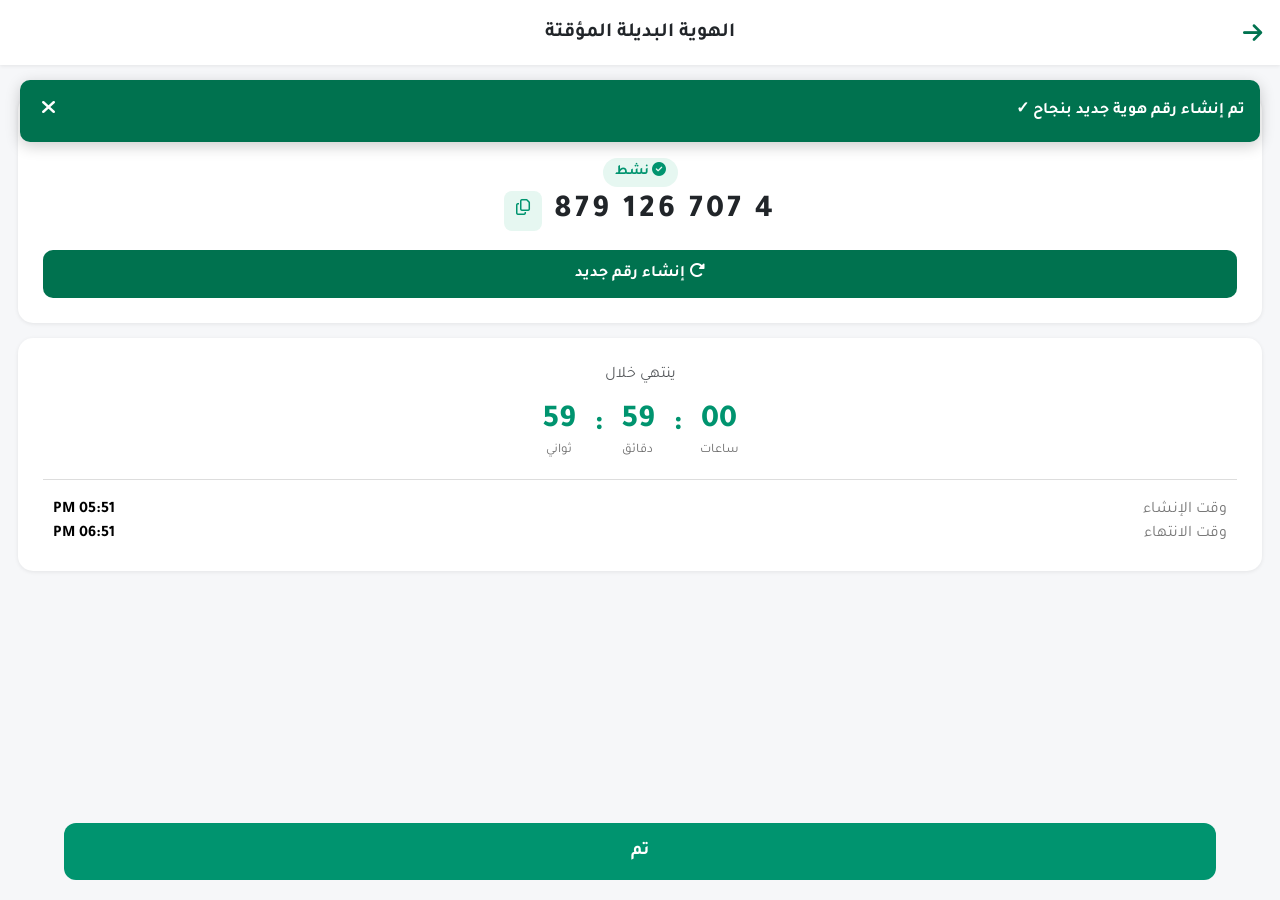
<file: numberrandom.html>
<!DOCTYPE html>
<html lang="ar" dir="rtl">
<head>
<meta charset="UTF-8" />
<meta name="viewport" content="width=device-width, initial-scale=1.0" />
<title>الهوية البديلة المؤقتة</title>

<link rel="stylesheet" href="https://cdn.jsdelivr.net/npm/bootstrap@5.3.0/dist/css/bootstrap.min.css" />
<link rel="stylesheet" href="https://cdnjs.cloudflare.com/ajax/libs/font-awesome/6.4.0/css/all.min.css" />
<link href="https://fonts.googleapis.com/css2?family=Tajawal:wght@300;400;500;700&display=swap" rel="stylesheet" />

<style>
body {
  font-family: "Tajawal", sans-serif;
  background: #f6f7f9;
  text-align: center;
  margin: 0;
  padding: 0;
}

/* ==============================
   FIXED HEADER LIKE ABSHER
============================== */
.header {
  height: 65px;
  background: white;
  box-shadow: 0 1px 4px rgba(0,0,0,0.08);
  display: flex;
  align-items: center;
  justify-content: center;
  position: fixed;
  top: 0;
  right: 0;
  left: 0;
  z-index: 1000;
  font-size: 20px;
  font-weight: 700;
}

.header .back {
  position: absolute;
  right: 18px;
  font-size: 22px;
  cursor: pointer;
  color: #00724f;
  height: 100%;
  display: flex;
  align-items: center;
}

/* PAGE CONTAINER */
.page-container {
  padding: 95px 18px 140px;
}

/* CARDS */
.card-box {
  background: white;
  border-radius: 15px;
  padding: 25px;
  margin-bottom: 15px;
  box-shadow: 0 1px 4px rgba(0,0,0,0.08);
}

/* رقم الهوية */
.id-row {
  display: flex;
  justify-content: center;
  align-items: center;
  gap: 12px;
}

.id-number {
  font-size: 32px;
  font-weight: 800;
  letter-spacing: 3px;
}

/* Copy Button */
.copy-btn {
  padding: 8px 12px;
  background: #e6f7f1;
  color: #00946f;
  border-radius: 8px;
  font-size: 16px;
  cursor: pointer;
  transition: all 0.3s;
}

.copy-btn:hover {
  background: #d0f0e5;
  transform: scale(1.05);
}

/* New ID Button */
.new-id-btn {
  background: #00724f;
  color: white;
  border: none;
  border-radius: 10px;
  padding: 12px 20px;
  font-size: 16px;
  font-weight: 600;
  cursor: pointer;
  margin-top: 15px;
  width: 100%;
  transition: all 0.3s;
}

.new-id-btn:hover {
  background: #00946f;
  transform: translateY(-2px);
  box-shadow: 0 4px 12px rgba(0, 114, 79, 0.3);
}

.new-id-btn:active {
  transform: translateY(0);
}

/* Timer */
.time-container {
  display: flex;
  justify-content: center;
  align-items: center;
  gap: 18px;
  margin-top: 10px;
}

.time-col {
  display: flex;
  flex-direction: column;
  align-items: center;
}

.time-number {
  font-size: 32px;
  font-weight: 800;
  color: #00946f;
}

.time-label {
  font-size: 13px;
  margin-top: -4px;
  color: #6d6d6d;
}

.dot {
  font-size: 32px;
  font-weight: bold;
  color: #00946f;
  margin-top: -10px;
}

/* Divider */
.divider {
  border-bottom: 1px solid #ddd;
  margin: 18px 0;
}

/* Info rows */
.info-row {
  display: flex;
  justify-content: space-between;
  padding: 0 10px;
  font-size: 16px;
  color: #777;
}

.info-row span.value {
  color: #000;
  font-weight: 600;
}

/* Done Button */
.done-btn {
  position: fixed;
  bottom: 20px;
  right: 0;
  left: 0;
  margin: auto;
  width: 90%;
  background: #00946f;
  color: white;
  padding: 15px;
  font-size: 18px;
  font-weight: 700;
  border-radius: 12px;
  border: none;
  transition: all 0.3s;
  cursor: pointer;
}

.done-btn:hover {
  background: #00724f;
}

/* Notification */
.notification {
  position: fixed;
  top: 80px;
  right: 20px;
  left: 20px;
  background: #00724f;
  color: white;
  padding: 15px;
  border-radius: 10px;
  font-weight: 600;
  display: none;
  align-items: center;
  justify-content: space-between;
  box-shadow: 0 4px 15px rgba(0, 0, 0, 0.2);
  z-index: 999;
  animation: slideDown 0.3s ease;
}

@keyframes slideDown {
  from {
    opacity: 0;
    transform: translateY(-20px);
  }
  to {
    opacity: 1;
    transform: translateY(0);
  }
}

.notification.show {
  display: flex;
}

.notification .close-notification {
  background: none;
  border: none;
  color: white;
  font-size: 20px;
  cursor: pointer;
}

/* Expired ID */
.expired {
  color: #dc3545 !important;
  animation: pulse 1.5s infinite;
}

@keyframes pulse {
  0% { opacity: 1; }
  50% { opacity: 0.7; }
  100% { opacity: 1; }
}

/* Status badge */
.status-badge {
  display: inline-block;
  padding: 4px 12px;
  border-radius: 20px;
  font-size: 14px;
  font-weight: 600;
  margin-top: 10px;
}

.status-active {
  background: #e6f7f1;
  color: #00946f;
}

.status-expired {
  background: #fee;
  color: #dc3545;
}
</style>
</head>

<body>

<!-- ================= HEADER ================= -->
<div class="header">
  <span class="back" onclick="history.back()">
    <i class="fa-solid fa-arrow-right"></i>
  </span>
  الهوية البديلة المؤقتة
</div>

<!-- ================= NOTIFICATION ================= -->
<div class="notification" id="notification">
  <span id="notification-text"></span>
  <button class="close-notification" onclick="hideNotification()">
    <i class="fas fa-times"></i>
  </button>
</div>

<!-- ================= CONTENT ================= -->
<div class="page-container">

  <!-- رقم الهوية -->
  <div class="card-box">
    <p class="text-muted mb-1">الرقم المؤقت</p>
    
    <div id="statusBadge" class="status-badge status-active">
      <i class="fas fa-check-circle"></i> نشط
    </div>

    <div dir="ltr" class="id-row">
      <div class="copy-btn" onclick="copyID()">
        <i class="fa-regular fa-copy"></i>
      </div>
      <div class="id-number" id="tempId">---</div>
    </div>
    
    <button class="new-id-btn" onclick="generateNewID()">
      <i class="fas fa-redo-alt"></i> إنشاء رقم جديد
    </button>
  </div>

  <!-- العداد -->
  <div class="card-box">
    <p class="text-muted mb-1">ينتهي خلال</p>

    <div class="time-container">
      <div class="time-col">
        <span id="hours" class="time-number">00</span>
        <span class="time-label">ساعات</span>
      </div>

      <span class="dot">:</span>

      <div class="time-col">
        <span id="minutes" class="time-number">00</span>
        <span class="time-label">دقائق</span>
      </div>

      <span class="dot">:</span>

      <div class="time-col">
        <span id="seconds" class="time-number">00</span>
        <span class="time-label">ثواني</span>
      </div>
    </div>

    <div class="divider"></div>

    <div class="info-row">
      <span>وقت الإنشاء</span>
      <span class="value" id="startTime">--:--</span>
    </div>

    <div class="info-row">
      <span>وقت الانتهاء</span>
      <span class="value" id="endTime">--:--</span>
    </div>
  </div>
</div>

<!-- زر تم -->
<button class="done-btn" onclick="history.back()">تم</button>

<script>
// متغيرات عامة
let data;
let timerInterval;

// دالة إنشاء رقم هوية عشوائي
function generateTempID() {
  let id = "";
  for (let i = 0; i < 10; i++) id += Math.floor(Math.random() * 10);
  return id.replace(/(.{3})/g, "$1 ");
}

// دالة إظهار الإشعار
function showNotification(message, duration = 3000) {
  const notification = document.getElementById('notification');
  const notificationText = document.getElementById('notification-text');
  
  notificationText.textContent = message;
  notification.classList.add('show');
  
  setTimeout(() => {
    notification.classList.remove('show');
  }, duration);
}

// دالة إخفاء الإشعار
function hideNotification() {
  document.getElementById('notification').classList.remove('show');
}

// دالة نسخ الرقم
function copyID() {
  if (!data || !data.id) return;
  
  const idWithoutSpaces = data.id.replace(/\s/g, "");
  navigator.clipboard.writeText(idWithoutSpaces)
    .then(() => {
      showNotification("تم نسخ الرقم بنجاح ✓");
    })
    .catch(err => {
      console.error('فشل النسخ:', err);
      showNotification("فشل نسخ الرقم، يرجى المحاولة مرة أخرى");
    });
}

// دالة تحميل البيانات
function loadData() {
  const saved = localStorage.getItem("tempIDData");
  
  if (saved) {
    data = JSON.parse(saved);
    const now = new Date();
    const endTime = new Date(data.end);
    
    // التحقق إذا انتهت صلاحية الرقم
    if (now > endTime) {
      // إنشاء رقم جديد تلقائياً إذا انتهت الصلاحية
      generateNewID();
      return;
    }
  } else {
    // إنشاء بيانات جديدة إذا لم تكن موجودة
    generateNewID();
    return;
  }
  
  updateDisplay();
  startTimer();
}

// دالة إنشاء رقم جديد
function generateNewID() {
  const now = new Date();
  // صلاحية 60 دقيقة (يمكن تغييرها)
  const expire = new Date(now.getTime() + 60 * 60 * 1000);
  
  data = { 
    id: generateTempID(), 
    start: now.toISOString(), 
    end: expire.toISOString() 
  };
  
  localStorage.setItem("tempIDData", JSON.stringify(data));
  
  updateDisplay();
  startTimer();
  
  showNotification("تم إنشاء رقم هوية جديد بنجاح ✓");
}

// دالة تحديث العرض
function updateDisplay() {
  if (!data) return;
  
  document.getElementById("tempId").innerText = data.id;
  
  document.getElementById("startTime").innerText = new Date(data.start).toLocaleTimeString([], {
    hour: "2-digit",
    minute: "2-digit"
  });
  
  document.getElementById("endTime").innerText = new Date(data.end).toLocaleTimeString([], {
    hour: "2-digit",
    minute: "2-digit"
  });
  
  // تحديث حالة البادج
  updateStatus();
}

// دالة تحديث الحالة
function updateStatus() {
  const statusBadge = document.getElementById('statusBadge');
  const now = new Date();
  const endTime = new Date(data.end);
  
  if (now > endTime) {
    statusBadge.innerHTML = '<i class="fas fa-exclamation-circle"></i> منتهي';
    statusBadge.className = 'status-badge status-expired';
    document.getElementById("tempId").classList.add('expired');
  } else {
    statusBadge.innerHTML = '<i class="fas fa-check-circle"></i> نشط';
    statusBadge.className = 'status-badge status-active';
    document.getElementById("tempId").classList.remove('expired');
  }
}

// دالة بدء العداد
function startTimer() {
  // إيقاف العداد السابق إذا كان يعمل
  if (timerInterval) {
    clearInterval(timerInterval);
  }
  
  updateCountdown();
  
  timerInterval = setInterval(updateCountdown, 1000);
}

// دالة تحديث العداد
function updateCountdown() {
  if (!data) return;
  
  let now = new Date().getTime();
  let end = new Date(data.end).getTime();
  let diff = end - now;
  
  const hoursEl = document.getElementById('hours');
  const minutesEl = document.getElementById('minutes');
  const secondsEl = document.getElementById('seconds');
  
  if (diff <= 0) {
    hoursEl.innerText = minutesEl.innerText = secondsEl.innerText = "00";
    updateStatus();
    
    // توقف العداد عند الانتهاء
    if (timerInterval) {
      clearInterval(timerInterval);
      timerInterval = null;
    }
    
    return;
  }
  
  const hours = Math.floor(diff / (1000 * 60 * 60));
  const minutes = Math.floor((diff % (1000 * 60 * 60)) / (1000 * 60));
  const seconds = Math.floor((diff % (1000 * 60)) / 1000);
  
  hoursEl.innerText = String(hours).padStart(2, "0");
  minutesEl.innerText = String(minutes).padStart(2, "0");
  secondsEl.innerText = String(seconds).padStart(2, "0");
  
  updateStatus();
}

// تهيئة الصفحة عند التحميل
document.addEventListener('DOMContentLoaded', function() {
  loadData();
  
  // إضافة مستمع للنقر خارج الإشعار لإخفائه
  document.addEventListener('click', function(event) {
    const notification = document.getElementById('notification');
    if (notification.classList.contains('show') && !notification.contains(event.target)) {
      hideNotification();
    }
  });
});
</script>

</body>
</html>
</file>
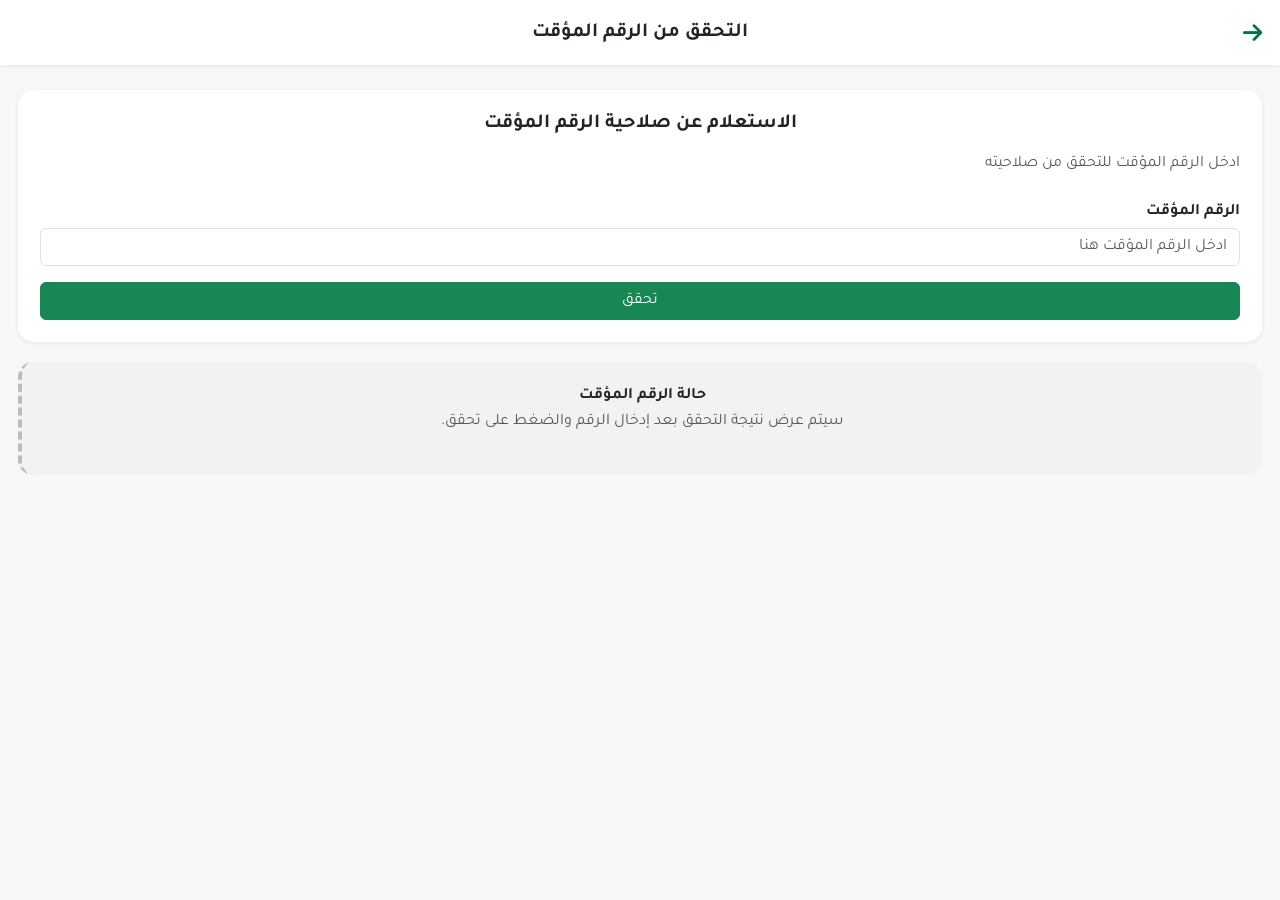
<file: verification.html>
<!DOCTYPE html>
<html lang="ar" dir="rtl">
<head>
<meta charset="UTF-8">
<meta name="viewport" content="width=device-width, initial-scale=1.0">
<title>التحقق من الرقم المؤقت</title>

<link rel="stylesheet" href="https://cdn.jsdelivr.net/npm/bootstrap@5.3.0/dist/css/bootstrap.min.css">
<link rel="stylesheet" href="https://cdnjs.cloudflare.com/ajax/libs/font-awesome/6.4.0/css/all.min.css">
<link href="https://fonts.googleapis.com/css2?family=Tajawal:wght@300;400;500;700&display=swap" rel="stylesheet">

<style>
body {
  font-family: "Tajawal", sans-serif;
  background: #f6f7f9;
  margin: 0;
  padding: 0;
}

/* ==============================
      FIXED HEADER LIKE ABSHER
   ============================== */
.header {
  height: 65px;
  background: white;
  box-shadow: 0 1px 4px rgba(0,0,0,0.08);
  display: flex;
  align-items: center;
  justify-content: center;
  position: fixed;
  top: 0;
  right: 0;
  left: 0;
  z-index: 1000;
  font-size: 20px;
  font-weight: 700;
}

.header .back {
  position: absolute;
  right: 18px;
  font-size: 22px;
  cursor: pointer;
  color: #00724f;
  height: 100%;
  display: flex;
  align-items: center;
}

/* MAIN PAGE PADDING */
.page-container {
  padding: 90px 18px 40px; /* نزل المحتوى تحت الهيدر */
}

/* General Box */
.box {
  background: white;
  padding: 22px;
  border-radius: 15px;
  box-shadow: 0 1px 4px rgba(0,0,0,0.08);
  margin-bottom: 15px;
}

/* Placeholder Card */
.placeholder-card {
  background: #f2f2f2 !important;
  padding: 25px;
  border-radius: 15px;
  border-left: 4px dashed #bcbcbc;
  text-align: center;
  margin-top: 20px;
}

/* Result Cards */
.state-card {
  background: white;
  border-radius: 15px;
  padding: 25px;
  margin-top: 15px;
  text-align: center;
  border-left-width: 6px;
  border-left-style: solid;
}

.ok { color: #00946f; }
.expired { color: #ff4d4d; }
.invalid { color: #e6a000; }

.ok-border { border-left-color: #00946f; }
.expired-border { border-left-color: #ff4d4d; }
.invalid-border { border-left-color: #e6a000; }

/* Input focus fix */
.form-control:focus {
  box-shadow: none !important;
  outline: none !important;
  border-color: #00946f;
}

#resultCards { display: none; }
</style>
</head>

<body>

<!-- ================= HEADER ================= -->
<div class="header">
  <span class="back" onclick="history.back()">
    <i class="fa-solid fa-arrow-right"></i>
  </span>
  التحقق من الرقم المؤقت
</div>

<!-- ================= PAGE CONTENT ================= -->
<div class="page-container">

  <!-- Input Form -->
  <div class="box">
    <h5 class="fw-bold text-center mb-3">الاستعلام عن صلاحية الرقم المؤقت</h5>

    <p class="text-muted">ادخل الرقم المؤقت للتحقق من صلاحيته</p>

    <label class="fw-bold mt-2">الرقم المؤقت</label>
    <input id="checkInput" type="text" class="form-control mt-1" placeholder="ادخل الرقم المؤقت هنا">

    <button class="btn btn-success w-100 mt-3" onclick="checkTemp()">تحقق</button>
  </div>

  <!-- Placeholder Card -->
  <div id="placeholderCard" class="placeholder-card">
    <h6 class="fw-bold mb-1">حالة الرقم المؤقت</h6>
    <p class="text-muted">سيتم عرض نتيجة التحقق بعد إدخال الرقم والضغط على تحقق.</p>
  </div>

  <!-- Result Cards -->
  <div id="resultCards"></div>

</div>

<script>
let saved = localStorage.getItem("tempIDData");
let data = saved ? JSON.parse(saved) : null;

function checkTemp() {
  let input = document.getElementById("checkInput").value.replace(/\s/g, "");
  let output = "";

  document.getElementById("placeholderCard").style.display = "none";
  document.getElementById("resultCards").style.display = "block";

  if (!data) {
    output = invalidCard();
  } else {
    let storedID = data.id.replace(/\s/g, "");
    let now = new Date().getTime();
    let end = new Date(data.end).getTime();

    if (input !== storedID) {
      output = invalidCard();
    } else if (now > end) {
      output = expiredCard();
    } else {
      output = okCard();
    }
  }

  document.getElementById("resultCards").innerHTML = output;
}

function okCard() {
  return `
    <div class="state-card ok-border">
      <i class="fa-solid fa-circle-check fa-2x ok"></i>
      <h4 class="ok mt-3">ساري</h4>
      <p class="text-muted">الرقم المؤقت صالح للاستخدام</p>
    </div>`;
}

function expiredCard() {
  return `
    <div class="state-card expired-border">
      <i class="fa-solid fa-circle-xmark fa-2x expired"></i>
      <h4 class="expired mt-3">منتهية صلاحيته</h4>
      <p class="text-muted">انتهت صلاحية هذا الرقم المؤقت</p>
    </div>`;
}

function invalidCard() {
  return `
    <div class="state-card invalid-border">
      <i class="fa-solid fa-circle-exclamation fa-2x invalid"></i>
      <h4 class="invalid mt-3">رقم غير صحيح</h4>
      <p class="text-muted">تأكد من إدخال الرقم المؤقت بشكل صحيح</p>
    </div>`;
}
</script>

</body>
</html>
</file>
